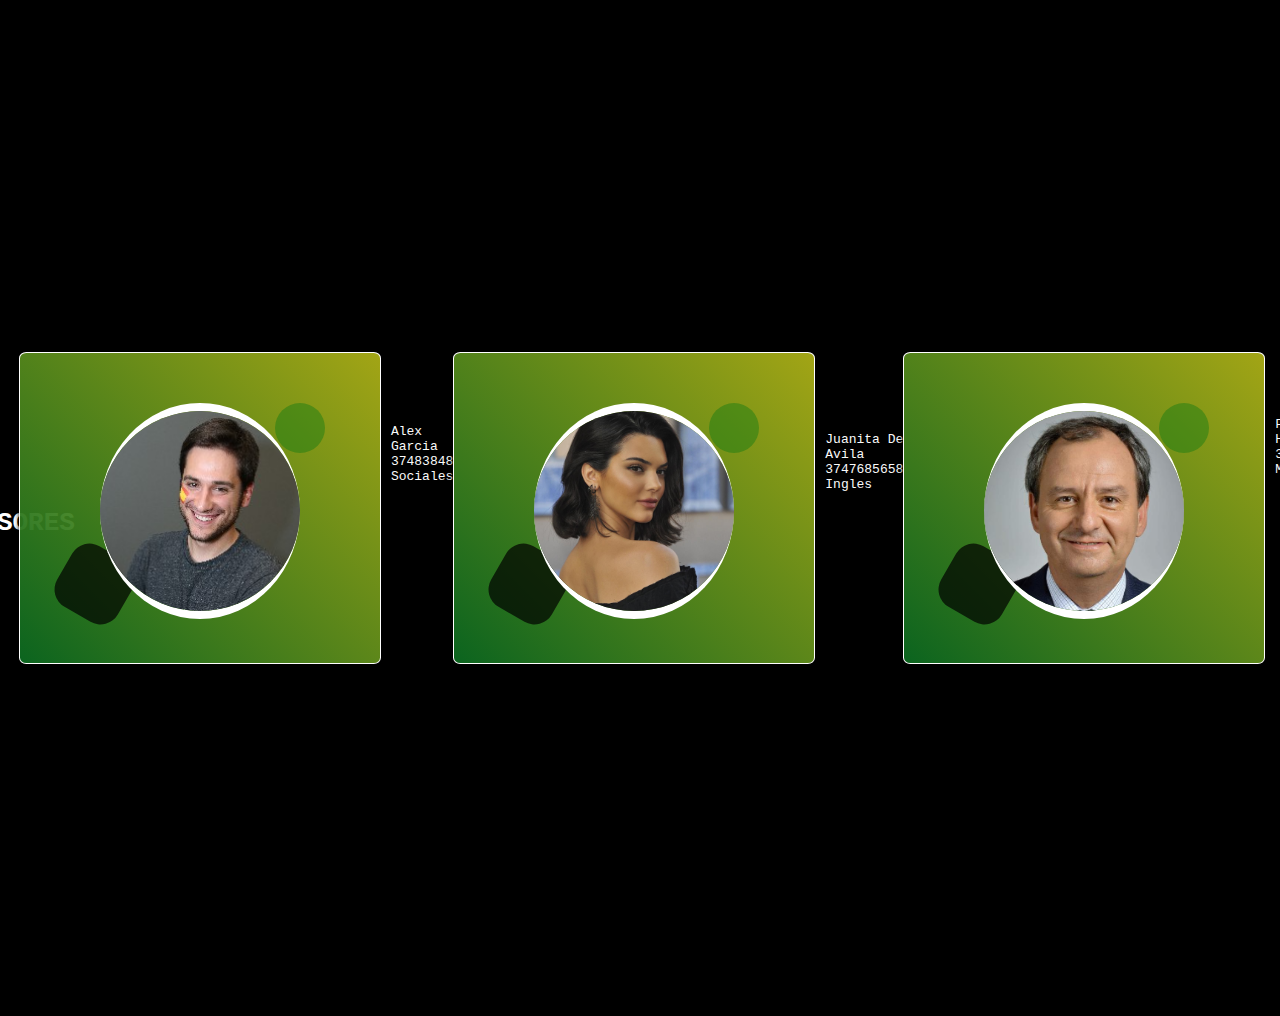
<file: view/Profesores/index.html>
<!DOCTYPE html>
<html lang="en">
<head>
    <meta charset="UTF-8">
    <meta http-equiv="X-UA-Compatible" content="IE=edge">
    <meta name="viewport" content="width=device-width, initial-scale=1.0">
    <link rel="stylesheet" href="/view/Profesores/style.css">
    <title>Tus Profesores</title>
</head>
<body>
    <h1>TUS PROFESORES</h1>
    <div class="contenedor">
        <div class="card">
            <div class="card-encabezado">
                <img src="/view/Profesores/imagenes/sociales.png" alt="">
            </div>
        </div>
    </div>
    <div class="card-contenido">
        <div class="info-personal">Alex Garcia</div>
        <div class="info-personal">37483848</div>
        <div class="info-personal">Sociales</div>
        <p>Profesor del area de sociales e historia del arte</p>
    </div>

    <div class="contenedor">
    <div class="card">
        <div class="card-encabezado">
            <img src="/view/Profesores/imagenes/ingles.jpg" alt="">
        </div>
    </div>
</div>
<div class="card-contenido">
    <div class="info-personal">Juanita De Avila</div>
    <div class="info-personal">3747685658</div>
    <div class="info-personal">Ingles</div>
    <p>Profesor encargado del area de idiomas</p>
</div>

<div class="contenedor">
<div class="card">
    <div class="card-encabezado">
        <img src="/view/Profesores/imagenes/matematicas.jpeg" alt="">
    </div>
</div>
</div>
<div class="card-contenido">
<div class="info-personal">Federico Hernandez</div>
<div class="info-personal">37878989</div>
<div class="info-personal">Matematicas</div>
<p>Profesor encargado del area de Matematicas, Algebra y Geometria</p>
</div>
</div>
</body>
</html>
</file>
<file: view/Profesores/style.css>
*, *before, *:after {
    margin: 0;
    padding: 0;
    outline: 0;
    box-sizing: border-box;
}

h1{
    color: rgb(255, 255, 255);
    width: 100px;
    text-align: center;

}

body{
    background-color: rgb(0, 0, 0);
    color: rgb(250, 250, 250);
    font-family: monospace;
    padding: 50px;
    display: flex;
    align-items: center;
    justify-content: center;
    height: 100vh;
}



.contenedor {
    display: grid;
    grid-template-columns: repeat(3, 1fr);
    width: 940px;
    gap: 5px;
    margin: auto;
    justify-items: center;
    align-items: center;

}

p {
    width: 100px;
    margin-left: -220px;
    margin-top: 20px;
}



.card {
    height: 250px;
    width: 300px;
    overflow: hidden;
    margin: auto;
    padding: 30px 30px;
    border-radius: 2%;
    border: 1px solid white;
    transition: all .4s ease-in-out;
    box-shadow: 0px 1px 5px 0px black;
    text-align: center;
    background: linear-gradient(-135deg, rgba(206, 209, 27, 0.788), rgb(11, 100, 31));
}

.card:hover{
    height: 500px;
    width: 300px;
    border-radius: 5px;
    box-shadow: 0px 2px 10px black;
}

.card-encabezado img{
    position: relative;
    border-radius: 50%;
    display: block;
    height: 200px;
    width: 200px;
    border-top: 8px solid white;
    border-bottom: 8px solid white;
    object-fit: cover;
    margin: 20px auto;
    transition: all 0.3s ease;
}

.card-encabezado {
    position: relative;
}

.card-encabezado::before, .card-encabezado::after {
    content: '';
    position: absolute;
    opacity: .7;
}

.card-encabezado::after {
    border-radius: 50%;
    z-index: 20;
    background-color: rgba(13, 122, 18, 0.623);
    width: 50px;
    height: 50px;
    top: 0;
    right: 25px;
}

.card-encabezado::before {
    width: 70px;
    height: 70px;
    bottom: 0;
    left: 10px;
    border-radius: 20px;
    background-color: rgb(0, 0, 0);
    transform: rotate(120deg);
}

.desplazar {
    opacity: 0;
    transition: all .5s ease;
    transform: translate(-45px);
}

.card:hover .desplazar{
    transform: translate(0px);
    opacity: 1;
}

.desplazar:nth-child(1){
    transition-delay: .1s;
}
.desplazar:nth-child(2){
    transition-delay: .2s;
}
.desplazar:nth-child(3){
    transition-delay: .4s;
}
</file>
